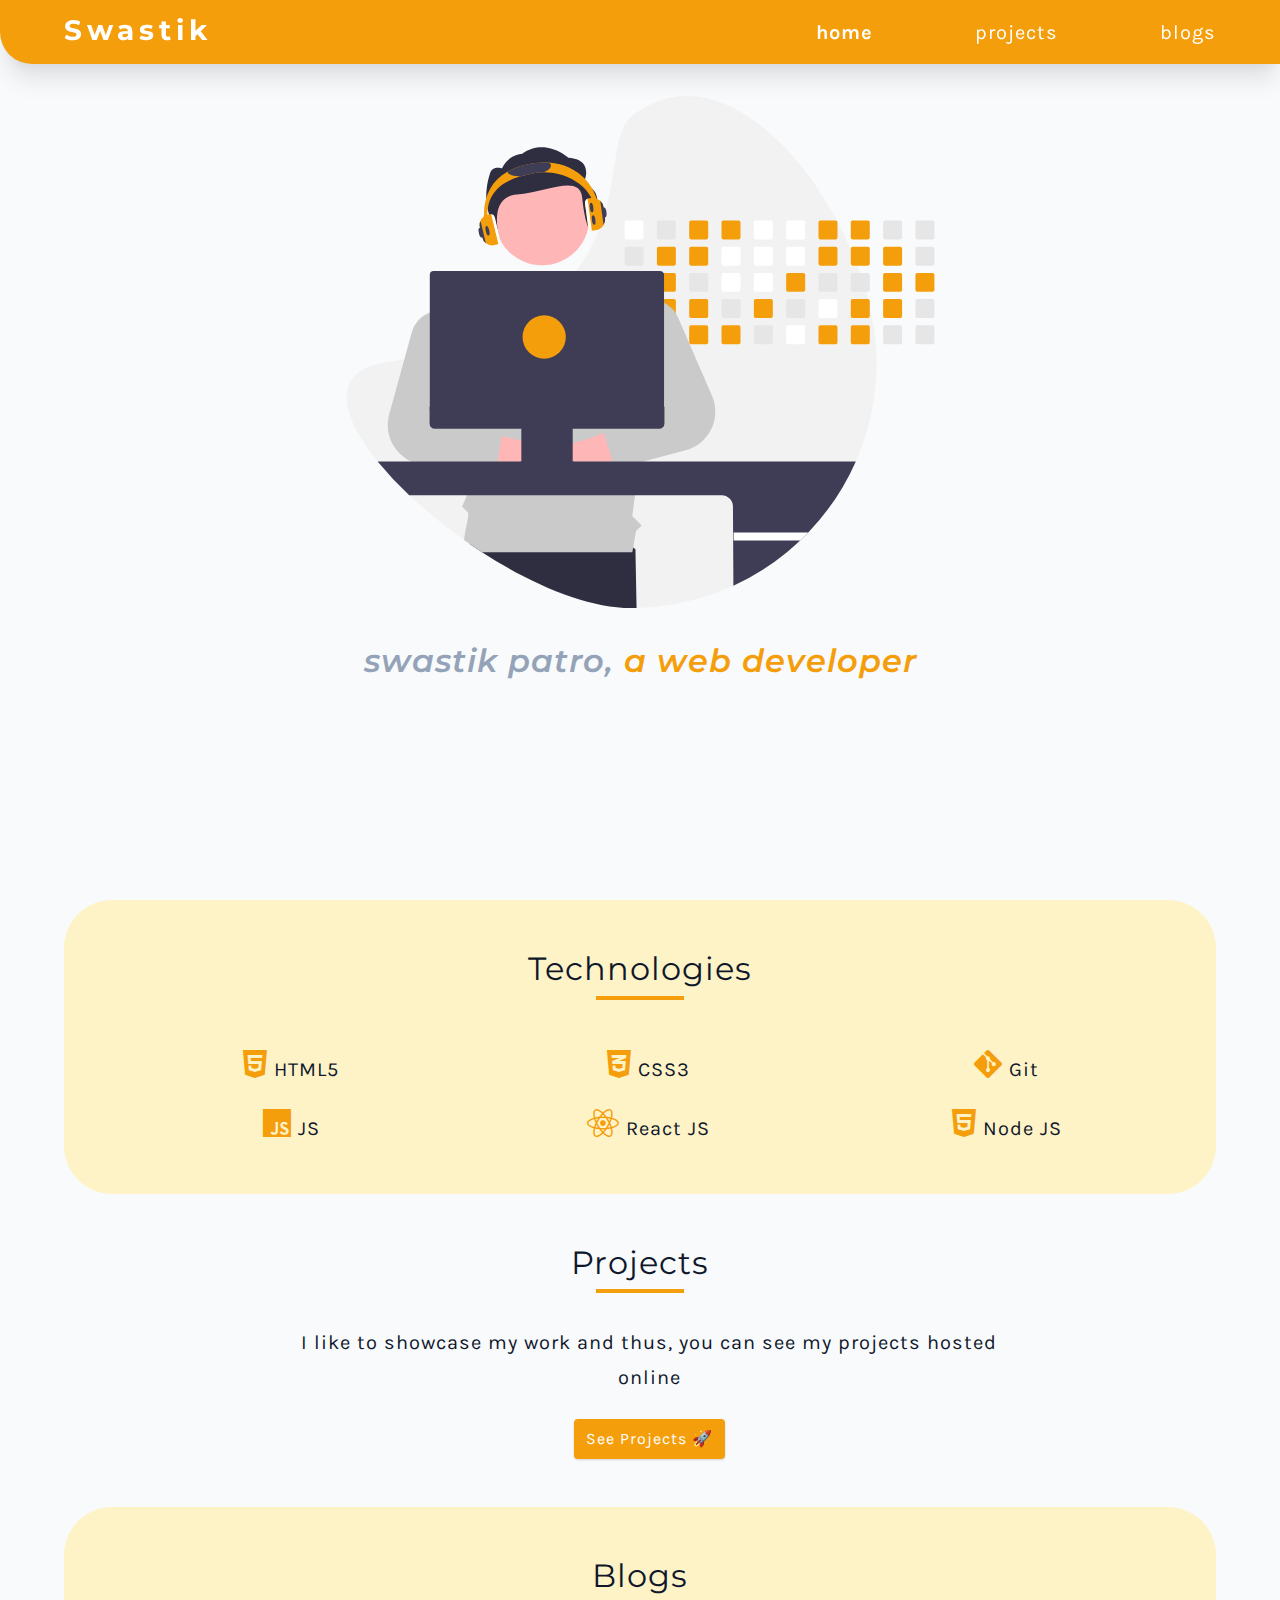
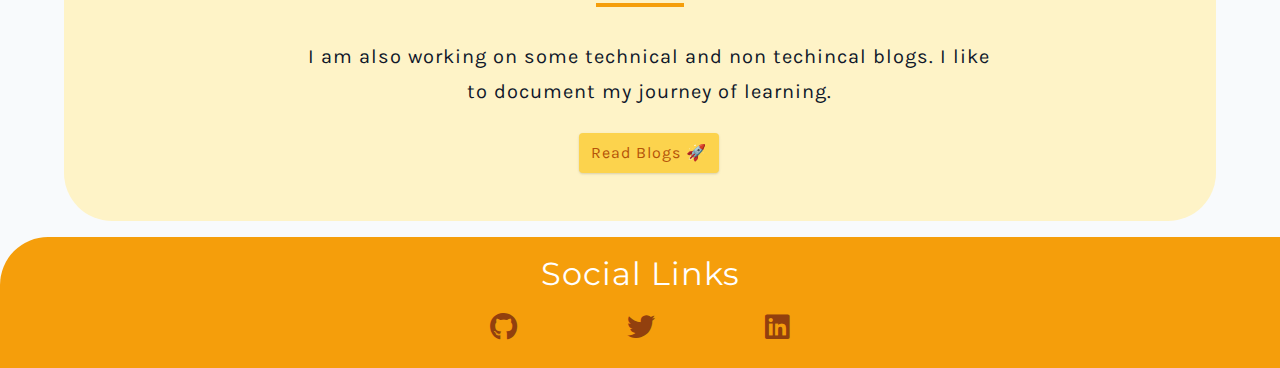
<file: index.html>
<!DOCTYPE html>
<html lang="en">
  <head>
    <meta charset="UTF-8" />
    <meta http-equiv="X-UA-Compatible" content="IE=edge" />
    <meta name="viewport" content="width=device-width, initial-scale=1.0" />
    <title>Swastik's Portfolio</title>
    <!-- font awesome icons -->
    <link
      rel="stylesheet"
      href="https://cdnjs.cloudflare.com/ajax/libs/font-awesome/6.2.0/css/all.min.css"
    />
    <link
      rel="shortcut icon"
      href="assets/undraw_developer_activity.svg"
      type="image/x-icon"
    />
    <link rel="stylesheet" href="./css/normalize.css" />
    <link rel="stylesheet" href="./css/styles.css" />
  </head>
  <body>
    <!-- nav section -->
    <nav>
      <div class="nav-center">
        <h2>swastik</h2>
        <ul class="nav-links">
          <li><a class="link-active" href="./index.html">home</a></li>
          <li><a href="./projects.html">projects</a></li>
          <li><a href="./blogs.html">blogs</a></li>
        </ul>
      </div>
    </nav>
    <!-- end of nav section -->

    <!-- hero section -->
    <section class="hero">
      <div class="section-center">
        <img
          src="./assets/undraw_developer_activity.svg"
          alt=""
          class="hero-img"
        />
        <h2>swastik patro, <span class="highlight">a web developer</span></h2>
      </div>
    </section>
    <!-- end of hero section -->

    <!-- technologies section -->
    <section class="section technologies bcg-amber">
      <div class="section-title">
        <h2 class="title">technologies</h2>
        <div class="title-underline"></div>
      </div>
      <div class="section-center">
        <ul class="tech">
          <li>
            <i class="fa-brands fa-html5"></i>
            HTML5
          </li>
          <li>
            <i class="fa-brands fa-css3-alt"></i>
            CSS3
          </li>
          <li>
            <i class="fa-brands fa-git-alt"></i>
            Git
          </li>
          <li>
            <i class="fa-brands fa-js"></i>
            JS
          </li>
          <li>
            <i class="fa-brands fa-react"></i>
            React JS
          </li>
          <li>
            <i class="fa-brands fa-html5"></i>
            Node JS
          </li>
        </ul>
      </div>
    </section>
    <!-- end of technologies section -->

    <!-- projects section -->
    <section class="section projects">
      <div class="section-title">
        <h2 class="title">projects</h2>
        <div class="title-underline"></div>
      </div>
      <div class="section-center">
        <p>
          I like to showcase my work and thus, you can see my projects hosted
          online
        </p>
        <a href="./projects.html" class="btn">see projects 🚀</a>
      </div>
    </section>
    <!-- end of projects section -->

    <!-- blogs section -->
    <section class="section blogs bcg-amber">
      <div class="section-title">
        <h2 class="title">blogs</h2>
        <div class="title-underline"></div>
      </div>
      <div class="section-center">
        <p>
          I am also working on some technical and non techincal blogs. I like to
          document my journey of learning.
        </p>
        <a href="./blogs.html" class="btn btn-hipster">read blogs 🚀</a>
      </div>
    </section>
    <!-- end of blogs section -->

    <footer class="footer">
      <h2>social links</h2>
      <ul class="footer-links">
        <li>
          <a href="https://github.com/swastikpatro" target="_blank"
            ><i class="fa-brands fa-github"></i
          ></a>
        </li>
        <li>
          <a href="https://twitter.com/Swastik2001" target="_blank"
            ><i class="fa-brands fa-twitter"></i
          ></a>
        </li>
        <li>
          <a
            href="https://www.linkedin.com/in/swastik-patro-2a54bb19b/"
            target="_blank"
            ><i class="fa-brands fa-linkedin"></i
          ></a>
        </li>
      </ul>
    </footer>
  </body>
</html>
</file>
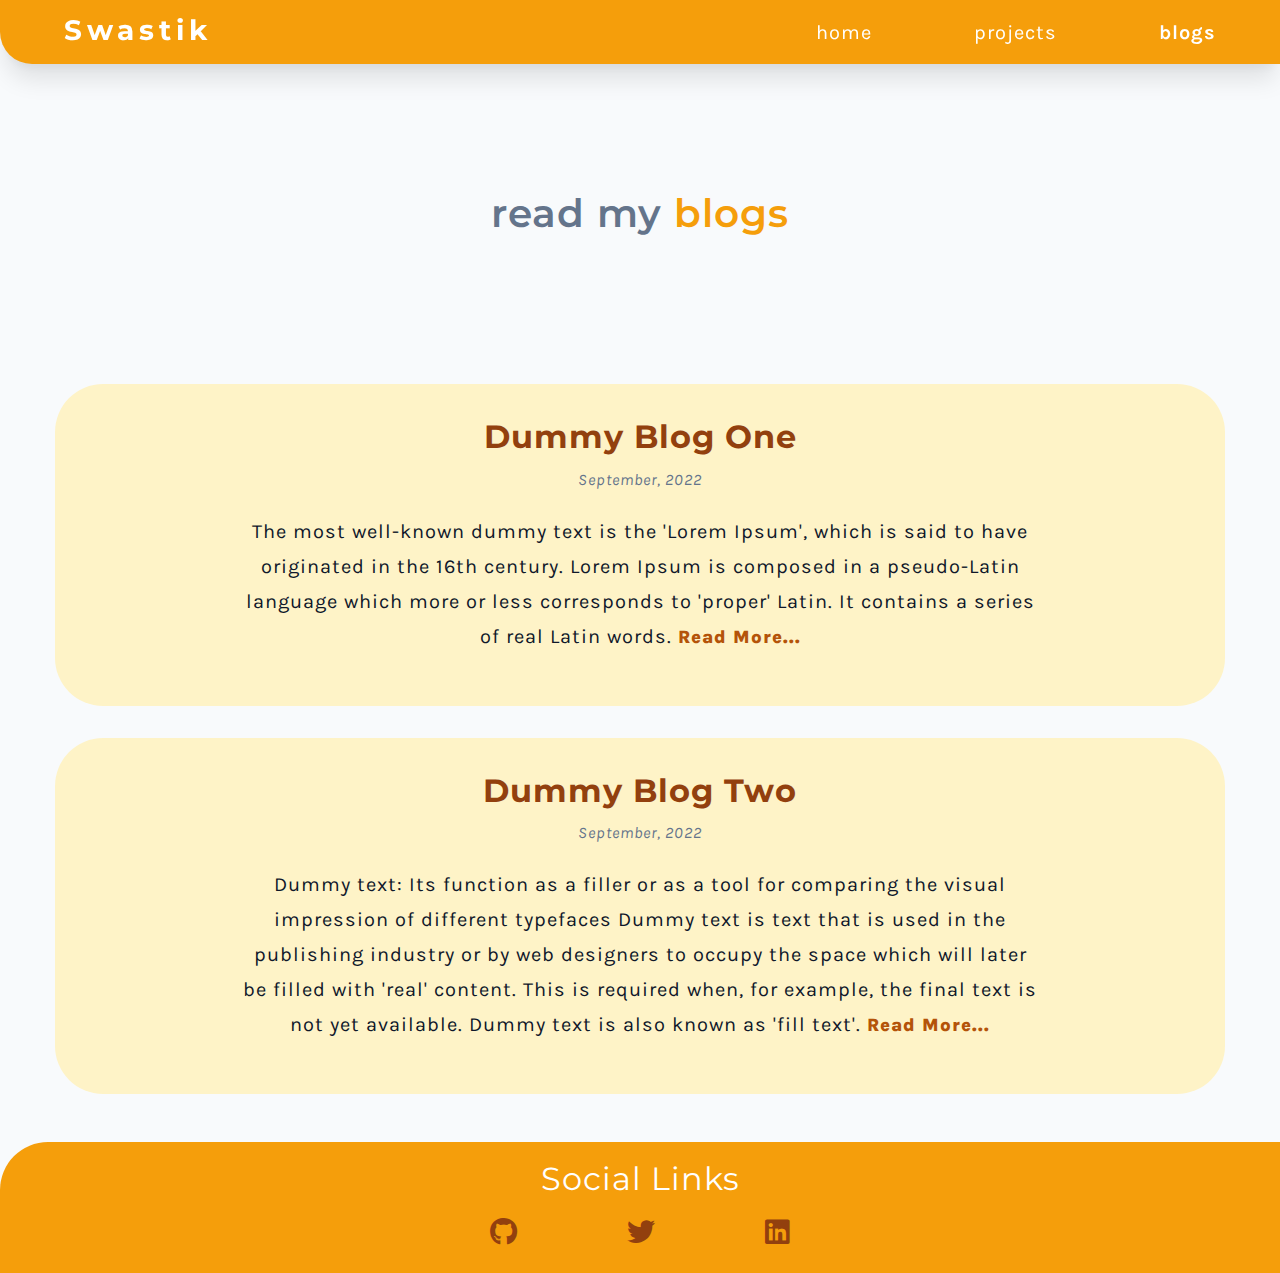
<file: blogs.html>
<!DOCTYPE html>
<html lang="en">
  <head>
    <meta charset="UTF-8" />
    <meta http-equiv="X-UA-Compatible" content="IE=edge" />
    <meta name="viewport" content="width=device-width, initial-scale=1.0" />
    <title>Blogs | Swastik's Portfolio</title>
    <!-- font awesome icons -->
    <link
      rel="stylesheet"
      href="https://cdnjs.cloudflare.com/ajax/libs/font-awesome/6.2.0/css/all.min.css"
    />
    <link
      rel="shortcut icon"
      href="./assets/undraw_developer_activity.svg"
      type="image/x-icon"
    />
    <link rel="stylesheet" href="./css/normalize.css" />
    <link rel="stylesheet" href="./css/styles.css" />
  </head>
  <body>
    <!-- nav section -->
    <nav>
      <div class="nav-center">
        <h2>swastik</h2>
        <ul class="nav-links">
          <li><a href="./index.html">home</a></li>
          <li><a href="./projects.html">projects</a></li>
          <li><a class="link-active" href="./blogs.html">blogs</a></li>
        </ul>
      </div>
    </nav>
    <!-- end of nav section -->

    <div class="main-text">
      <h2>read my <span class="highlight">blogs</span></h2>
    </div>

    <section class="section-center blogs-section">
      <!-- single blog -->
      <article class="single-blog bcg-amber">
        <h2 class="heading">dummy blog one</h2>
        <small class="date">september, 2022</small>
        <p>
          The most well-known dummy text is the 'Lorem Ipsum', which is said to
          have originated in the 16th century. Lorem Ipsum is composed in a
          pseudo-Latin language which more or less corresponds to 'proper'
          Latin. It contains a series of real Latin words.
          <a href="./Blogs/blog-one.html" target="_blank" class="read-link"
            >read more...
          </a>
        </p>
      </article>
      <!-- end of single blog -->

      <!-- single blog -->
      <article class="single-blog bcg-amber">
        <h2 class="heading">dummy blog two</h2>
        <small class="date">september, 2022</small>
        <p>
          Dummy text: Its function as a filler or as a tool for comparing the
          visual impression of different typefaces Dummy text is text that is
          used in the publishing industry or by web designers to occupy the
          space which will later be filled with 'real' content. This is required
          when, for example, the final text is not yet available. Dummy text is
          also known as 'fill text'.
          <a href="./Blogs/blog-two.html" target="_blank" class="read-link"
            >read more...
          </a>
        </p>
      </article>
      <!-- end of single blog -->
    </section>

    <!-- footer -->
    <footer class="footer">
      <h2>social links</h2>
      <ul class="footer-links">
        <li>
          <a href="https://github.com/swastikpatro" target="_blank"
            ><i class="fa-brands fa-github"></i
          ></a>
        </li>
        <li>
          <a href="https://twitter.com/Swastik2001" target="_blank"
            ><i class="fa-brands fa-twitter"></i
          ></a>
        </li>
        <li>
          <a
            href="https://www.linkedin.com/in/swastik-patro-2a54bb19b/"
            target="_blank"
            ><i class="fa-brands fa-linkedin"></i
          ></a>
        </li>
      </ul>
    </footer>
    <!-- end of footer -->
  </body>
</html>
</file>
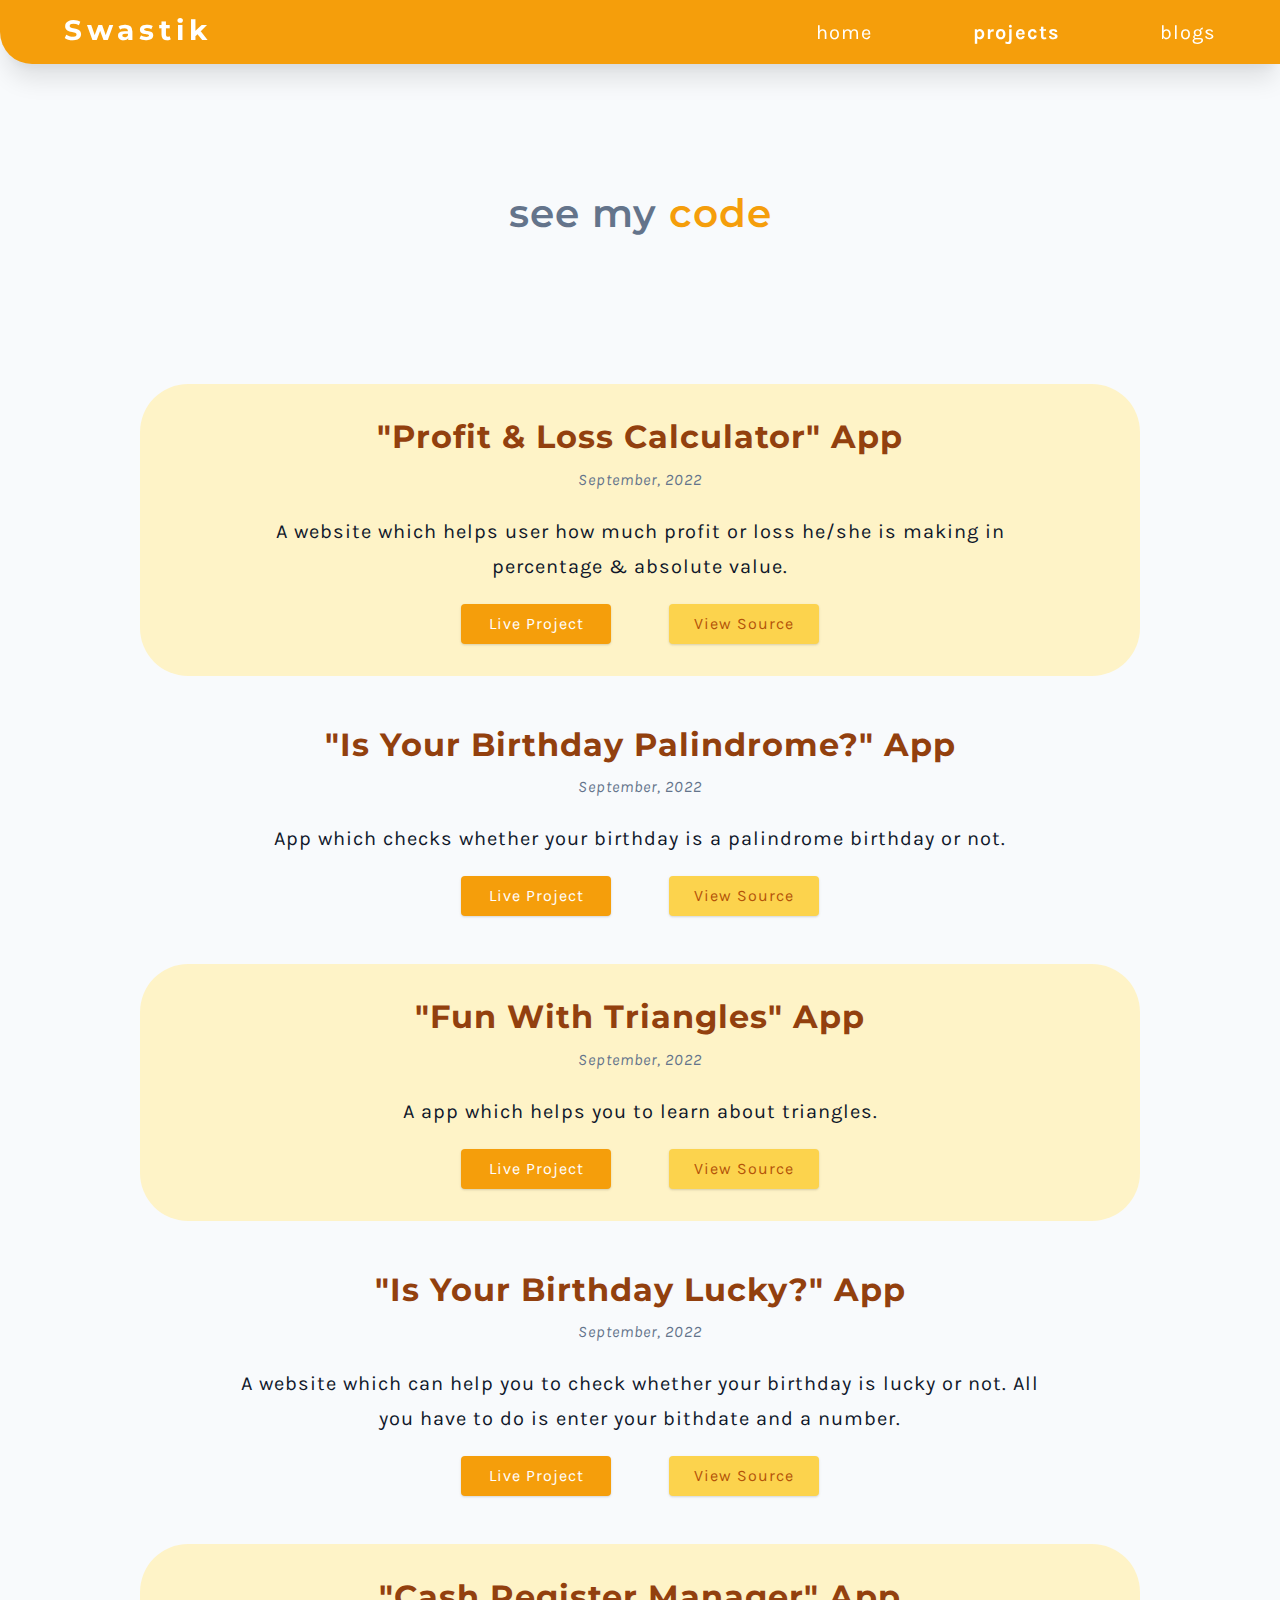
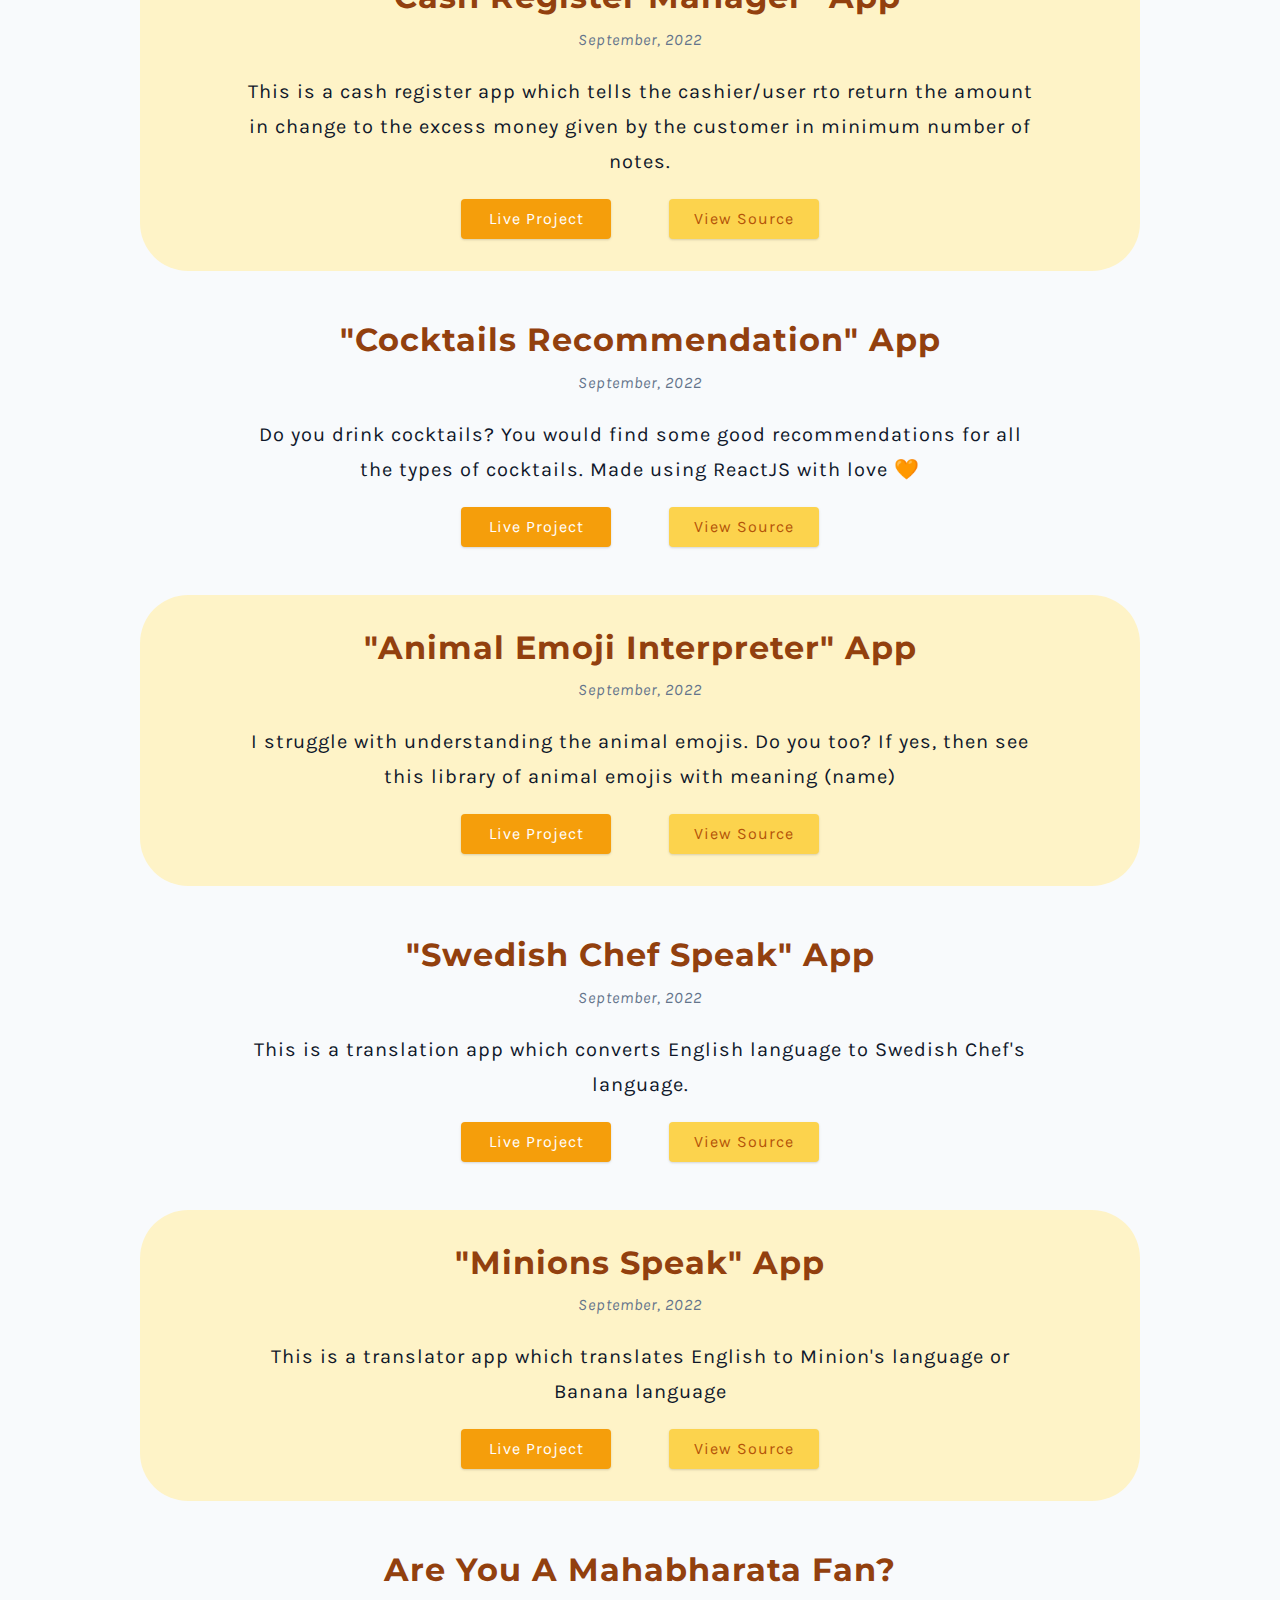
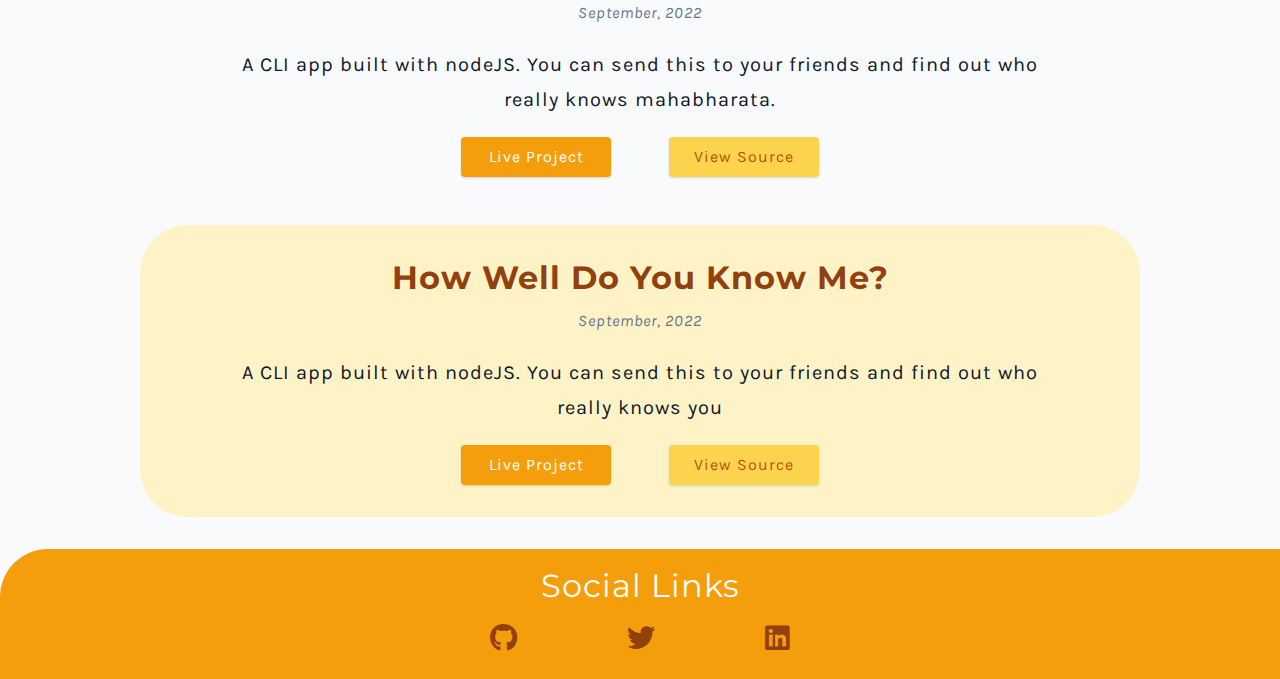
<file: projects.html>
<!DOCTYPE html>
<html lang="en">
  <head>
    <meta charset="UTF-8" />
    <meta http-equiv="X-UA-Compatible" content="IE=edge" />
    <meta name="viewport" content="width=device-width, initial-scale=1.0" />
    <title>Projects | Swastik's Portfolio</title>
    <!-- font awesome icons -->
    <link
      rel="stylesheet"
      href="https://cdnjs.cloudflare.com/ajax/libs/font-awesome/6.2.0/css/all.min.css"
    />
    <link
      rel="shortcut icon"
      href="./assets/undraw_developer_activity.svg"
      type="image/x-icon"
    />
    <link rel="stylesheet" href="./css/normalize.css" />
    <link rel="stylesheet" href="./css/styles.css" />
    <script src="./projects.js" defer></script>
  </head>
  <body class="'projects-body">
    <!-- nav section -->
    <nav>
      <div class="nav-center">
        <h2>swastik</h2>
        <ul class="nav-links">
          <li><a href="./index.html">home</a></li>
          <li><a class="link-active" href="./projects.html">projects</a></li>
          <li><a href="./blogs.html">blogs</a></li>
        </ul>
      </div>
    </nav>
    <!-- end of nav section -->

    <div class="main-text">
      <h2>see my <span class="highlight">code</span></h2>
    </div>

    <section class="section-center projects-section"></section>

    <!-- footer -->
    <footer class="footer">
      <h2>social links</h2>
      <ul class="footer-links">
        <li>
          <a href="https://github.com/swastikpatro" target="_blank"
            ><i class="fa-brands fa-github"></i
          ></a>
        </li>
        <li>
          <a href="https://twitter.com/Swastik2001" target="_blank"
            ><i class="fa-brands fa-twitter"></i
          ></a>
        </li>
        <li>
          <a
            href="https://www.linkedin.com/in/swastik-patro-2a54bb19b/"
            target="_blank"
            ><i class="fa-brands fa-linkedin"></i
          ></a>
        </li>
      </ul>
    </footer>
    <!-- end of footer -->
  </body>
</html>
</file>
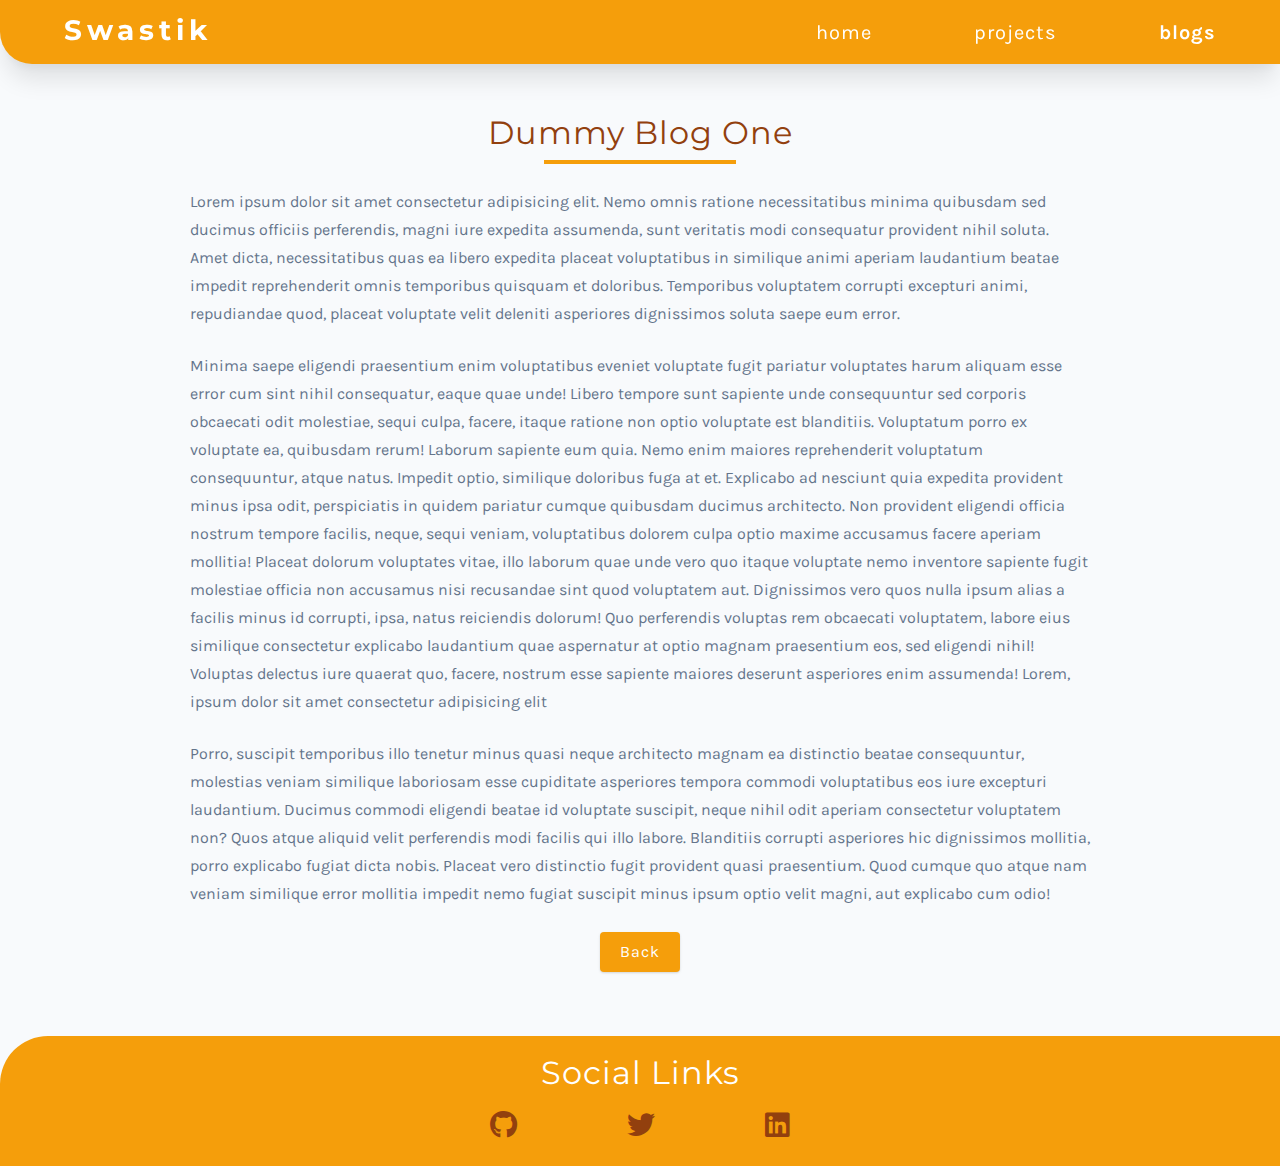
<file: Blogs/blog-one.html>
<!DOCTYPE html>
<html lang="en">
  <head>
    <meta charset="UTF-8" />
    <meta http-equiv="X-UA-Compatible" content="IE=edge" />
    <meta name="viewport" content="width=device-width, initial-scale=1.0" />
    <title>Dummy Blog One | Swastik's Portfolio</title>

    <!-- font awesome icons -->
    <link
      rel="stylesheet"
      href="https://cdnjs.cloudflare.com/ajax/libs/font-awesome/6.2.0/css/all.min.css"
    />
    <link
      rel="shortcut icon"
      href="../assets/undraw_developer_activity.svg"
      type="image/x-icon"
    />
    <link rel="stylesheet" href="../css/normalize.css" />
    <link rel="stylesheet" href="../css/styles.css" />
  </head>
  <body>
    <!-- nav section -->
    <nav>
      <div class="nav-center">
        <h2>swastik</h2>
        <ul class="nav-links">
          <li><a href="../index.html">home</a></li>
          <li><a href="../projects.html">projects</a></li>
          <li><a class="link-active" href="../blogs.html">blogs</a></li>
        </ul>
      </div>
    </nav>
    <!-- end of nav section -->

    <article class="blog-article">
      <div class="section-title">
        <h2 class="title blog-heading">Dummy Blog One</h2>
        <div class="title-underline"></div>
      </div>
      <p>
        Lorem ipsum dolor sit amet consectetur adipisicing elit. Nemo omnis
        ratione necessitatibus minima quibusdam sed ducimus officiis
        perferendis, magni iure expedita assumenda, sunt veritatis modi
        consequatur provident nihil soluta. Amet dicta, necessitatibus quas ea
        libero expedita placeat voluptatibus in similique animi aperiam
        laudantium beatae impedit reprehenderit omnis temporibus quisquam et
        doloribus. Temporibus voluptatem corrupti excepturi animi, repudiandae
        quod, placeat voluptate velit deleniti asperiores dignissimos soluta
        saepe eum error.
      </p>
      <p>
        Minima saepe eligendi praesentium enim voluptatibus eveniet voluptate
        fugit pariatur voluptates harum aliquam esse error cum sint nihil
        consequatur, eaque quae unde! Libero tempore sunt sapiente unde
        consequuntur sed corporis obcaecati odit molestiae, sequi culpa, facere,
        itaque ratione non optio voluptate est blanditiis. Voluptatum porro ex
        voluptate ea, quibusdam rerum! Laborum sapiente eum quia. Nemo enim
        maiores reprehenderit voluptatum consequuntur, atque natus. Impedit
        optio, similique doloribus fuga at et. Explicabo ad nesciunt quia
        expedita provident minus ipsa odit, perspiciatis in quidem pariatur
        cumque quibusdam ducimus architecto. Non provident eligendi officia
        nostrum tempore facilis, neque, sequi veniam, voluptatibus dolorem culpa
        optio maxime accusamus facere aperiam mollitia! Placeat dolorum
        voluptates vitae, illo laborum quae unde vero quo itaque voluptate nemo
        inventore sapiente fugit molestiae officia non accusamus nisi recusandae
        sint quod voluptatem aut. Dignissimos vero quos nulla ipsum alias a
        facilis minus id corrupti, ipsa, natus reiciendis dolorum! Quo
        perferendis voluptas rem obcaecati voluptatem, labore eius similique
        consectetur explicabo laudantium quae aspernatur at optio magnam
        praesentium eos, sed eligendi nihil! Voluptas delectus iure quaerat quo,
        facere, nostrum esse sapiente maiores deserunt asperiores enim
        assumenda! Lorem, ipsum dolor sit amet consectetur adipisicing elit
      </p>
      <p>
        Porro, suscipit temporibus illo tenetur minus quasi neque architecto
        magnam ea distinctio beatae consequuntur, molestias veniam similique
        laboriosam esse cupiditate asperiores tempora commodi voluptatibus eos
        iure excepturi laudantium. Ducimus commodi eligendi beatae id voluptate
        suscipit, neque nihil odit aperiam consectetur voluptatem non? Quos
        atque aliquid velit perferendis modi facilis qui illo labore. Blanditiis
        corrupti asperiores hic dignissimos mollitia, porro explicabo fugiat
        dicta nobis. Placeat vero distinctio fugit provident quasi praesentium.
        Quod cumque quo atque nam veniam similique error mollitia impedit nemo
        fugiat suscipit minus ipsum optio velit magni, aut explicabo cum odio!
      </p>

      <a href="../blogs.html" class="btn">back</a>
    </article>

    <!-- footer -->
    <footer class="footer">
      <h2>social links</h2>
      <ul class="footer-links">
        <li>
          <a href="https://github.com/swastikpatro" target="_blank"
            ><i class="fa-brands fa-github"></i
          ></a>
        </li>
        <li>
          <a href="https://twitter.com/Swastik2001" target="_blank"
            ><i class="fa-brands fa-twitter"></i
          ></a>
        </li>
        <li>
          <a
            href="https://www.linkedin.com/in/swastik-patro-2a54bb19b/"
            target="_blank"
            ><i class="fa-brands fa-linkedin"></i
          ></a>
        </li>
      </ul>
    </footer>
    <!-- end of footer -->
  </body>
</html>
</file>
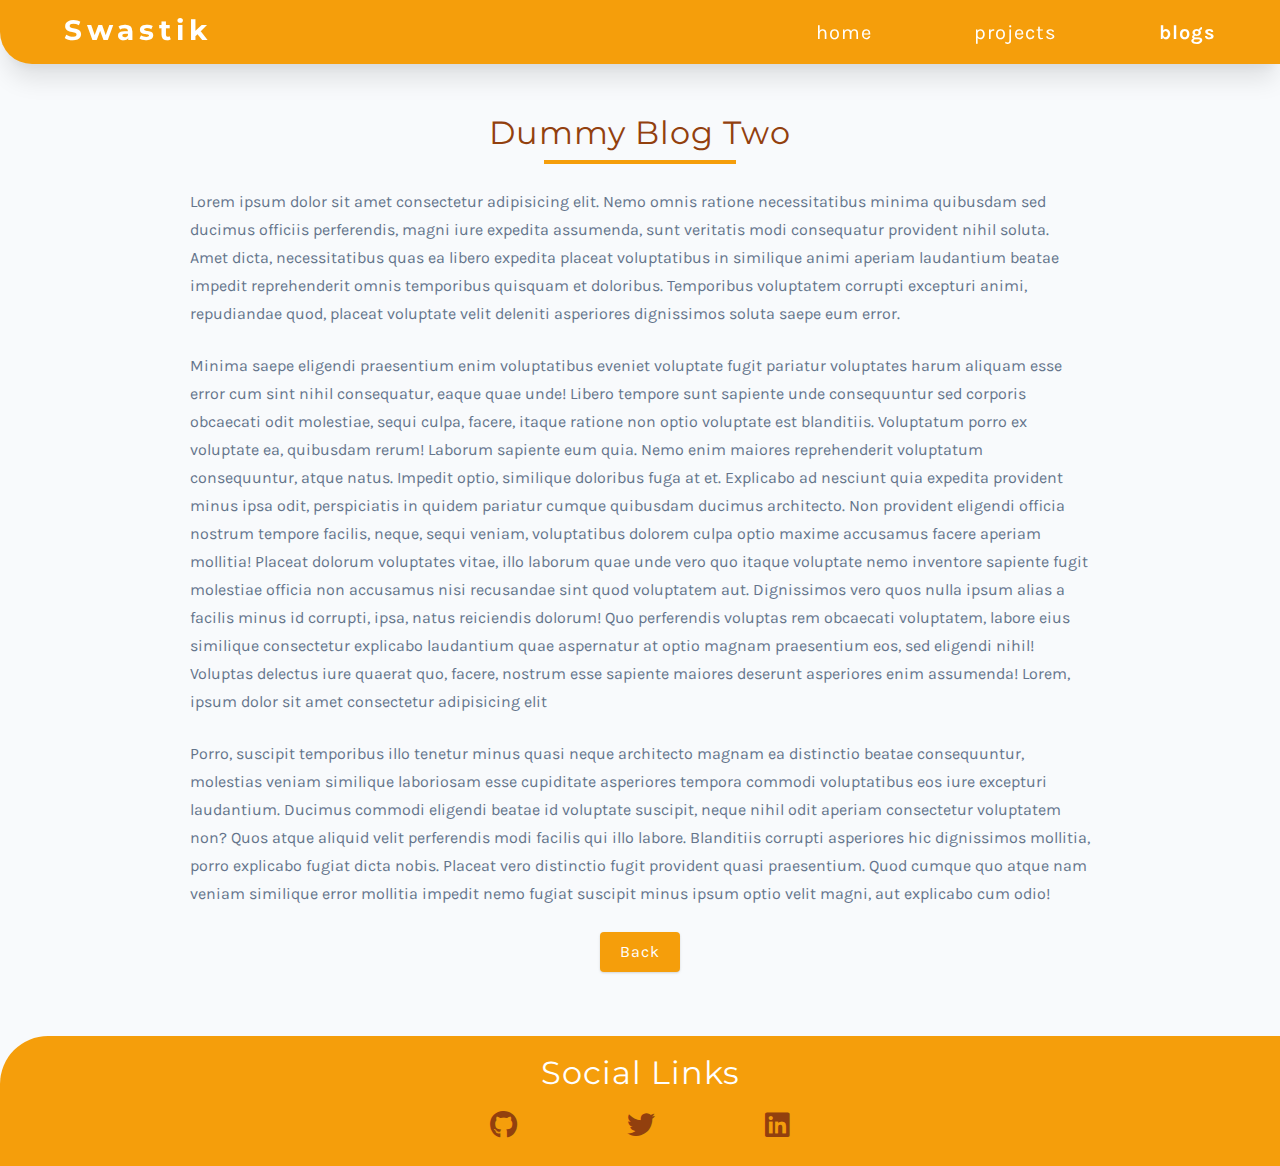
<file: Blogs/blog-two.html>
<!DOCTYPE html>
<html lang="en">
  <head>
    <meta charset="UTF-8" />
    <meta http-equiv="X-UA-Compatible" content="IE=edge" />
    <meta name="viewport" content="width=device-width, initial-scale=1.0" />
    <title>Dummy Blog Two | Swastik's Portfolio</title>

    <!-- font awesome icons -->
    <link
      rel="stylesheet"
      href="https://cdnjs.cloudflare.com/ajax/libs/font-awesome/6.2.0/css/all.min.css"
    />
    <link
      rel="shortcut icon"
      href="../assets/undraw_developer_activity.svg"
      type="image/x-icon"
    />
    <link rel="stylesheet" href="../css/normalize.css" />
    <link rel="stylesheet" href="../css/styles.css" />
  </head>
  <body>
    <!-- nav section -->
    <nav>
      <div class="nav-center">
        <h2>swastik</h2>
        <ul class="nav-links">
          <li><a href="../index.html">home</a></li>
          <li><a href="../projects.html">projects</a></li>
          <li><a class="link-active" href="../blogs.html">blogs</a></li>
        </ul>
      </div>
    </nav>
    <!-- end of nav section -->

    <article class="blog-article">
      <div class="section-title">
        <h2 class="title blog-heading">Dummy Blog Two</h2>
        <div class="title-underline"></div>
      </div>
      <p>
        Lorem ipsum dolor sit amet consectetur adipisicing elit. Nemo omnis
        ratione necessitatibus minima quibusdam sed ducimus officiis
        perferendis, magni iure expedita assumenda, sunt veritatis modi
        consequatur provident nihil soluta. Amet dicta, necessitatibus quas ea
        libero expedita placeat voluptatibus in similique animi aperiam
        laudantium beatae impedit reprehenderit omnis temporibus quisquam et
        doloribus. Temporibus voluptatem corrupti excepturi animi, repudiandae
        quod, placeat voluptate velit deleniti asperiores dignissimos soluta
        saepe eum error.
      </p>
      <p>
        Minima saepe eligendi praesentium enim voluptatibus eveniet voluptate
        fugit pariatur voluptates harum aliquam esse error cum sint nihil
        consequatur, eaque quae unde! Libero tempore sunt sapiente unde
        consequuntur sed corporis obcaecati odit molestiae, sequi culpa, facere,
        itaque ratione non optio voluptate est blanditiis. Voluptatum porro ex
        voluptate ea, quibusdam rerum! Laborum sapiente eum quia. Nemo enim
        maiores reprehenderit voluptatum consequuntur, atque natus. Impedit
        optio, similique doloribus fuga at et. Explicabo ad nesciunt quia
        expedita provident minus ipsa odit, perspiciatis in quidem pariatur
        cumque quibusdam ducimus architecto. Non provident eligendi officia
        nostrum tempore facilis, neque, sequi veniam, voluptatibus dolorem culpa
        optio maxime accusamus facere aperiam mollitia! Placeat dolorum
        voluptates vitae, illo laborum quae unde vero quo itaque voluptate nemo
        inventore sapiente fugit molestiae officia non accusamus nisi recusandae
        sint quod voluptatem aut. Dignissimos vero quos nulla ipsum alias a
        facilis minus id corrupti, ipsa, natus reiciendis dolorum! Quo
        perferendis voluptas rem obcaecati voluptatem, labore eius similique
        consectetur explicabo laudantium quae aspernatur at optio magnam
        praesentium eos, sed eligendi nihil! Voluptas delectus iure quaerat quo,
        facere, nostrum esse sapiente maiores deserunt asperiores enim
        assumenda! Lorem, ipsum dolor sit amet consectetur adipisicing elit
      </p>
      <p>
        Porro, suscipit temporibus illo tenetur minus quasi neque architecto
        magnam ea distinctio beatae consequuntur, molestias veniam similique
        laboriosam esse cupiditate asperiores tempora commodi voluptatibus eos
        iure excepturi laudantium. Ducimus commodi eligendi beatae id voluptate
        suscipit, neque nihil odit aperiam consectetur voluptatem non? Quos
        atque aliquid velit perferendis modi facilis qui illo labore. Blanditiis
        corrupti asperiores hic dignissimos mollitia, porro explicabo fugiat
        dicta nobis. Placeat vero distinctio fugit provident quasi praesentium.
        Quod cumque quo atque nam veniam similique error mollitia impedit nemo
        fugiat suscipit minus ipsum optio velit magni, aut explicabo cum odio!
      </p>

      <a href="../blogs.html" class="btn">back</a>
    </article>

    <!-- footer -->
    <footer class="footer">
      <h2>social links</h2>
      <ul class="footer-links">
        <li>
          <a href="https://github.com/swastikpatro" target="_blank"
            ><i class="fa-brands fa-github"></i
          ></a>
        </li>
        <li>
          <a href="https://twitter.com/Swastik2001" target="_blank"
            ><i class="fa-brands fa-twitter"></i
          ></a>
        </li>
        <li>
          <a
            href="https://www.linkedin.com/in/swastik-patro-2a54bb19b/"
            target="_blank"
            ><i class="fa-brands fa-linkedin"></i
          ></a>
        </li>
      </ul>
    </footer>
    <!-- end of footer -->
  </body>
</html>
</file>
<file: css/styles.css>
/*
=============== 
Fonts
===============
*/
@import url('https://fonts.googleapis.com/css?family=Karla:400|Spectral:400');

@import url('https://fonts.googleapis.com/css2?family=Montserrat&display=swap');

html {
  font-size: 100%;
} /*16px*/

:root {
  /* colors */
  /* primary */
  --primary-100: #fef3c7;
  --primary-200: #fde68a;
  --primary-300: #fcd34d;
  --primary-400: #fbbf24;
  --primary-500: #f59e0b;
  --primary-600: #d97706;
  --primary-700: #b45309;
  --primary-800: #92400e;
  --primary-900: #78350f;

  /* grey */
  --grey-50: #f8fafc;
  --grey-100: #f1f5f9;
  --grey-200: #e2e8f0;
  --grey-300: #cbd5e1;
  --grey-400: #94a3b8;
  --grey-500: #64748b;
  --grey-600: #475569;
  --grey-700: #334155;
  --grey-800: #1e293b;
  --grey-900: #0f172a;

  /* extra colors */
  --black: #222;
  --white: #fff;
  --red-light: #f8d7da;
  --red-dark: #842029;
  --green-light: #d1e7dd;
  --green-dark: #0f5132;

  /* fonts */
  --headingFont: 'Spectral', serif;
  --bodyFont: 'Karla', sans-serif;
  --smallText: 0.7em;

  /* rest of the variables */
  --backgroundColor: var(--grey-50);
  --textColor: var(--grey-900);
  --borderRadius: 0.25rem;
  --letterSpacing: 1px;
  --transition: all 0.3s ease-in-out;
  --maxWidth: 1120px;
  --fixedWidth: 600px;

  /* box-shadow */
  --shadow-1: 0 1px 3px 0 rgb(0, 0, 0, 0.1), 0 1px 2px 0 rgb(0, 0, 0, 0.06);
  --shadow-2: 0 4px 6px -1px rgb(0, 0, 0, 0.1),
    0 2px 4px -1px rgb(0, 0, 0, 0.06);
  --shadow-3: 0 10px 15px -3px rgb(0, 0, 0, 0.1),
    0 4px 6px -2px rgb(0, 0, 0, 0.05);
  --shadow-4: 0 20px 25px -5px rgb(0, 0, 0, 0.1),
    0 10px 10px -5px rgb(0, 0, 0, 0.04);
}

*,
::after,
::before {
  margin: 0;
  padding: 0;
  box-sizing: border-box;
}
body {
  background: var(--backgroundColor);
  font-family: var(--bodyFont);
  font-weight: 400;
  line-height: 1.75;
  color: var(--textColor);
}

p {
  margin-bottom: 1.5rem;
  max-width: 40em; /*35em to 45em*/
}

h1,
h2,
h3,
h4,
h5 {
  margin: 0;
  margin-bottom: 1.38rem;
  font-family: var(--headingFont);
  font-weight: 400;
  line-height: 1.3;
  text-transform: capitalize;
}

h1 {
  margin-top: 0;
  font-size: 3.052rem;
}

h2 {
  font-size: 2.441rem;
}

h3 {
  font-size: 1.953rem;
}

h4 {
  font-size: 1.563rem;
}

h5 {
  font-size: 1.25rem;
}

small,
.text_small {
  font-size: var(--smallText);
}

a {
  text-decoration: none;
}

ul {
  list-style-type: none;
  padding: 0;
}

.container {
  width: 50vw;
  border-radius: var(--borderRadius);
  max-width: var(--max-width);
}

.img:not(.logo) {
  width: 100%;
  /* display: block; is important */
  display: block;
  object-fit: cover;
}

.btn {
  cursor: pointer;
  color: var(--white);
  background: var(--primary-500);
  border: transparent;
  border-radius: var(--borderRadius);
  letter-spacing: var(--letterSpacing);
  padding: 0.375rem 0.75rem;
  box-shadow: var(--shadow-1);
  transition: var(--transition);
  text-transform: capitalize;
  display: inline-block;
  /* temporary below */
  /* margin-top: 1rem;
  margin-bottom: 1rem; */
}

.btn:hover {
  background: var(--primary-700);
  box-shadow: var(--shadow-3);
}

.btn-hipster {
  color: var(--primary-700);
  background: var(--primary-300);
}
.btn-hipster:hover {
  color: var(--primary-200);
  background: var(--primary-700);
}

.btn-block {
  width: 100%;
}

/* alerts */
.alert {
  padding: 0.375rem 0.75rem;
  margin-bottom: 1rem;
  border-color: transparent;
  border-radius: var(--borderRadius);
}

.alert-danger {
  color: var(--red-dark);
  background: var(--red-light);
}

.alert-success {
  color: var(--green-dark);
  background: var(--green-light);
}

.form {
  width: 90vw;
  max-width: var(--fixedWidth);
  background: var(--white);
  border-radius: var(--borderRadius);
  box-shadow: var(--shadow-2);
  padding: 2rem 2.5rem;
  margin: 3rem auto;
}

.form-label {
  display: block;
  font-size: var(--smallText);
  margin-bottom: 0.5rem;
  text-transform: capitalize;
  letter-spacing: var(--letterSpacing);
}

.form-input,
.form-textarea {
  width: 100%;
  padding: 0.375rem 0.75rem;
  border-radius: var(--borderRadius);
  background: var(--backgroundColor);
  border: 1px solid var(--grey-200);
  outline: none;
}

.form-input:focus,
.form-textarea:focus {
  border: 0.25rem solid var(--primary-500);
}

.form-row {
  margin-bottom: 1rem;
}

.form-textarea {
  height: 7rem;
}

::placeholder {
  font-family: inherit;
  color: var(--grey-400);
}

.form-alert {
  color: var(--red-dark);
  letter-spacing: var(--letterSpacing);
  text-transform: capitalize;
}

.loading {
  height: 6rem;
  width: 6rem;
  border: 0.25rem solid var(--grey-400);
  border-top-color: var(--primary-500-500);
  border-radius: 50%;
  animation: load 0.6s linear infinite;
}

@keyframes load {
  to {
    transform: rotateZ(360deg);
  }
}

.loading {
  margin-left: auto;
  margin-right: auto;
}

/* title */

.title {
  text-align: center;
}

/* .title h2 {
  margin-bottom: 0.25rem;
} */

.title-underline {
  height: 0.25rem;
  width: 7rem;
  background: var(--primary-500);
  margin: 0 auto;
  margin-top: -1rem;
}
/*  global classes */

/* section */
.section {
  padding: 3rem 0;
}

.section-center {
  width: 90vw;
  margin: 0 auto;
  max-width: 1170px;
}

@media screen and (min-width: 992px) {
  .section-center {
    width: 95vw;
  }
}

main {
  min-height: 100vh;
  display: grid;
  place-items: center;
}

.bcg-amber {
  background: var(--primary-100);
  border-radius: 1.5rem;
}

@media screen and (min-width: 680px) {
  .bcg-amber {
    border-radius: 3rem;
  }
}

/*
=============== 
Navbar
===============
*/

body {
  min-height: 100vh;
  display: grid;
}

h1,
h2,
h3 {
  font-family: 'Montserrat', sans-serif;
}

nav {
  height: 4rem;
  background: var(--primary-500);
  border-bottom-left-radius: 2rem;
  padding: 0.25rem;
  box-shadow: var(--shadow-4);
  position: sticky;
  top: 0;
  left: 0;
}

.nav-center {
  /* border: 2px solid red; */
  display: grid;
  grid-template-columns: auto 1fr;
  place-items: center;
  width: 90vw;
  max-width: 1170px;
  margin: 0.75rem auto;
  gap: 0 2rem;
}

.nav-center h2 {
  /* border: 2px solid #222; */
  font-size: 1.25rem;
  color: var(--white);
  font-weight: bold;
  font-family: 'Montserrat', sans-serif;
  letter-spacing: 5px;
  margin-bottom: -0.5rem;
}

.nav-links {
  /* border: 2px solid red; */
  display: flex;
  justify-content: space-between;
  justify-self: flex-end;
  margin-bottom: -0.75rem;
  width: 100%;
  max-width: 250px;
}

.nav-links a {
  color: var(--white);
  letter-spacing: var(--letterSpacing);
  transition: var(--transition);
  cursor: default;
}

.nav-links a:hover:not(.link-active) {
  cursor: pointer;
  color: var(--primary-800);
}

.link-active {
  font-weight: 680;
}

@media screen and (min-width: 576px) {
  .nav-center {
    margin: 0.5rem auto;
  }
  .nav-center h2 {
    font-size: 1.75rem;
  }
  .nav-links {
    font-size: 1.25rem;
  }
}

@media screen and (min-width: 680px) {
  .nav-links {
    max-width: 400px;
  }
}

/*
=============== 
Hero
===============
*/

.hero {
  min-height: calc(100vh - 6rem);
  margin-top: 2rem;
}

.hero-img {
  display: block;
  height: 32rem;
  width: 90%;
  margin-left: auto;
  margin-right: auto;
  /* border: 2px solid red; */
}

.hero h2 {
  color: var(--grey-400);
  text-transform: lowercase;
  text-align: center;
  font-size: 2rem;
  font-weight: 600;
  letter-spacing: var(--letterSpacing);
  font-style: italic;
  margin-top: -2rem;
}

.highlight {
  color: var(--primary-500);
}

@media screen and (min-width: 680px) {
  .hero-img {
    margin-bottom: 2rem;
  }

  .hero h2 {
    margin-top: 0;
    margin-bottom: 1rem;
  }
}

/*
=============== 
Technologies
===============
*/

.technologies {
  width: 90vw;
  max-width: 1170px;
  margin-left: auto;
  margin-right: auto;
  margin-top: 0;
}

.technologies .section-title {
  letter-spacing: var(--letterSpacing);
  margin-bottom: 3rem;
}

.section-title h2 {
  font-size: 1.75rem;
  letter-spacing: var(--letterSpacing);
}
.section-title .title-underline {
  width: 5.5rem;
}

.tech {
  /* border: 2px solid red; */
  width: 90%;
  max-width: 1170px;
  margin-left: auto;
  margin-right: auto;
  display: grid;
  grid-template-columns: 1fr 1fr;
  text-align: center;
  gap: 1.25rem;
  margin-top: 2rem;
  /* border: 2px solid red; */
}

@media screen and (min-width: 768px) {
  .section-title h2 {
    font-size: 2rem;
  }
  .section-title .title-underline {
    width: 5.5rem;
  }
  .tech {
    grid-template-columns: 1fr 1fr 1fr;
  }
}

.tech li i {
  font-size: 2rem;
  color: var(--primary-500);
}

.tech li {
  /* border: 2px solid #222; */
  font-size: 1.25rem;
  letter-spacing: var(--letterSpacing);
}

/*
=============== 
Projects
===============
*/

.projects,
.blogs {
  width: 90vw;
  max-width: 1170px;
  margin-left: auto;
  margin-right: auto;
}

.section-center p {
  font-size: 1rem;
  letter-spacing: var(--letterSpacing);
}

@media screen and (min-width: 768px) {
  .section-center p {
    font-size: 1.25rem;
  }
}

.projects .section-title {
  margin-bottom: 2rem;
}

.projects .section-center {
  text-align: center;
}

.projects .section-center p,
.blogs .section-center p {
  width: 90%;
  max-width: 700px;
  margin-left: auto;
  margin-right: auto;
  margin: 1.5rem auto;
}
/*
=============== 
Blogs
===============
*/

.blogs .section-title {
  margin-bottom: 2rem;
}

.blogs .section-center {
  text-align: center;
}

/*
=============== 
Footer
===============
*/

.footer {
  background: var(--primary-500);
  border-top-left-radius: 3rem;
  margin-top: 1rem;
}

.footer h2 {
  color: var(--white);
  font-size: 2rem;
  text-align: center;
  padding-top: 1rem;
  letter-spacing: var(--letterSpacing);
  margin-bottom: 0.5rem;
}

.footer-links {
  display: flex;
  justify-content: space-between;
  width: 40vw;
  max-width: 300px;
  margin: 0 auto;
  padding-bottom: 1rem;
}

.footer-links a {
  font-size: 1.75rem;
  color: var(--primary-800);
  transition: var(--transition);
}
.footer-links a:hover {
  color: var(--primary-100);
}

/* projects.html */

.projects-body {
  display: grid;
}

.projects-section {
  width: 90vw;
  max-width: 1000px;
  margin-left: auto;
  margin-right: auto;
  min-height: calc(100vh - 25rem);
}

.main-text {
  height: 20rem;
  display: grid;
  place-items: center;
  color: var(--grey-500);
}
.main-text h2 {
  letter-spacing: var(--letterSpacing);
  text-transform: lowercase;
  font-weight: 600;
}

.single-project,
.single-blog {
  text-align: center;
  padding: 2rem;
  margin-bottom: 1rem;
}

.single-project .heading,
.single-blog .heading {
  margin-bottom: 0.5rem;
  font-size: 1.5rem;
  letter-spacing: var(--letterSpacing);
  font-weight: 700;
  color: var(--primary-800);
}

.single-project .date,
.single-blog .date {
  text-transform: capitalize;
  letter-spacing: var(--letterSpacing);
  font-size: 0.75rem;
  font-style: italic;
  color: var(--grey-500);
}

.single-project p,
.single-blog p {
  margin: 0 auto;
  margin-top: 1.25rem;
  margin-bottom: 1.25rem;
  font-size: 0.9rem;
  letter-spacing: var(--letterSpacing);
}
.btn-center {
  display: grid;
  justify-items: center;
  gap: 1rem;
  max-width: 600px;
  margin: 0 auto;
  /* border: 2px solid red; */
}

.btn-center a {
  width: 150px;
}

@media screen and (min-width: 576px) {
  .btn-center {
    max-width: 400px;
    grid-template-columns: repeat(2, 1fr);
  }
}

@media screen and (min-width: 768px) {
  .single-project .heading,
  .single-blog .heading {
    font-size: 2rem;
  }

  .single-project .date,
  .single-blog .date {
    font-size: 1rem;
  }

  .single-project p,
  .single-blog p {
    font-size: 1.25rem;
  }
}

/* blogs.html */
.single-blog {
  margin-bottom: 2rem;
}

.read-link {
  color: var(--primary-700);
  font-weight: 800;
  text-transform: capitalize;
  font-size: 1.15rem;
}

.read-link:hover {
  text-decoration: underline;
}

/* blog-one.html */

.blog-article {
  width: 80vw;
  max-width: 900px;
  margin: 3rem auto;
}

.blog-article .blog-heading {
  color: var(--primary-800);
  text-align: center;
}

.blog-article .section-title {
  margin-bottom: 1.5rem;
}

.blog-article .title-underline {
  width: 12rem;
}

.blog-article p {
  max-width: 100%;
  color: var(--grey-500);
}

.blog-article .btn {
  display: block;
  margin: 0 auto;
  text-align: center;
  width: 5rem;
}
</file>
